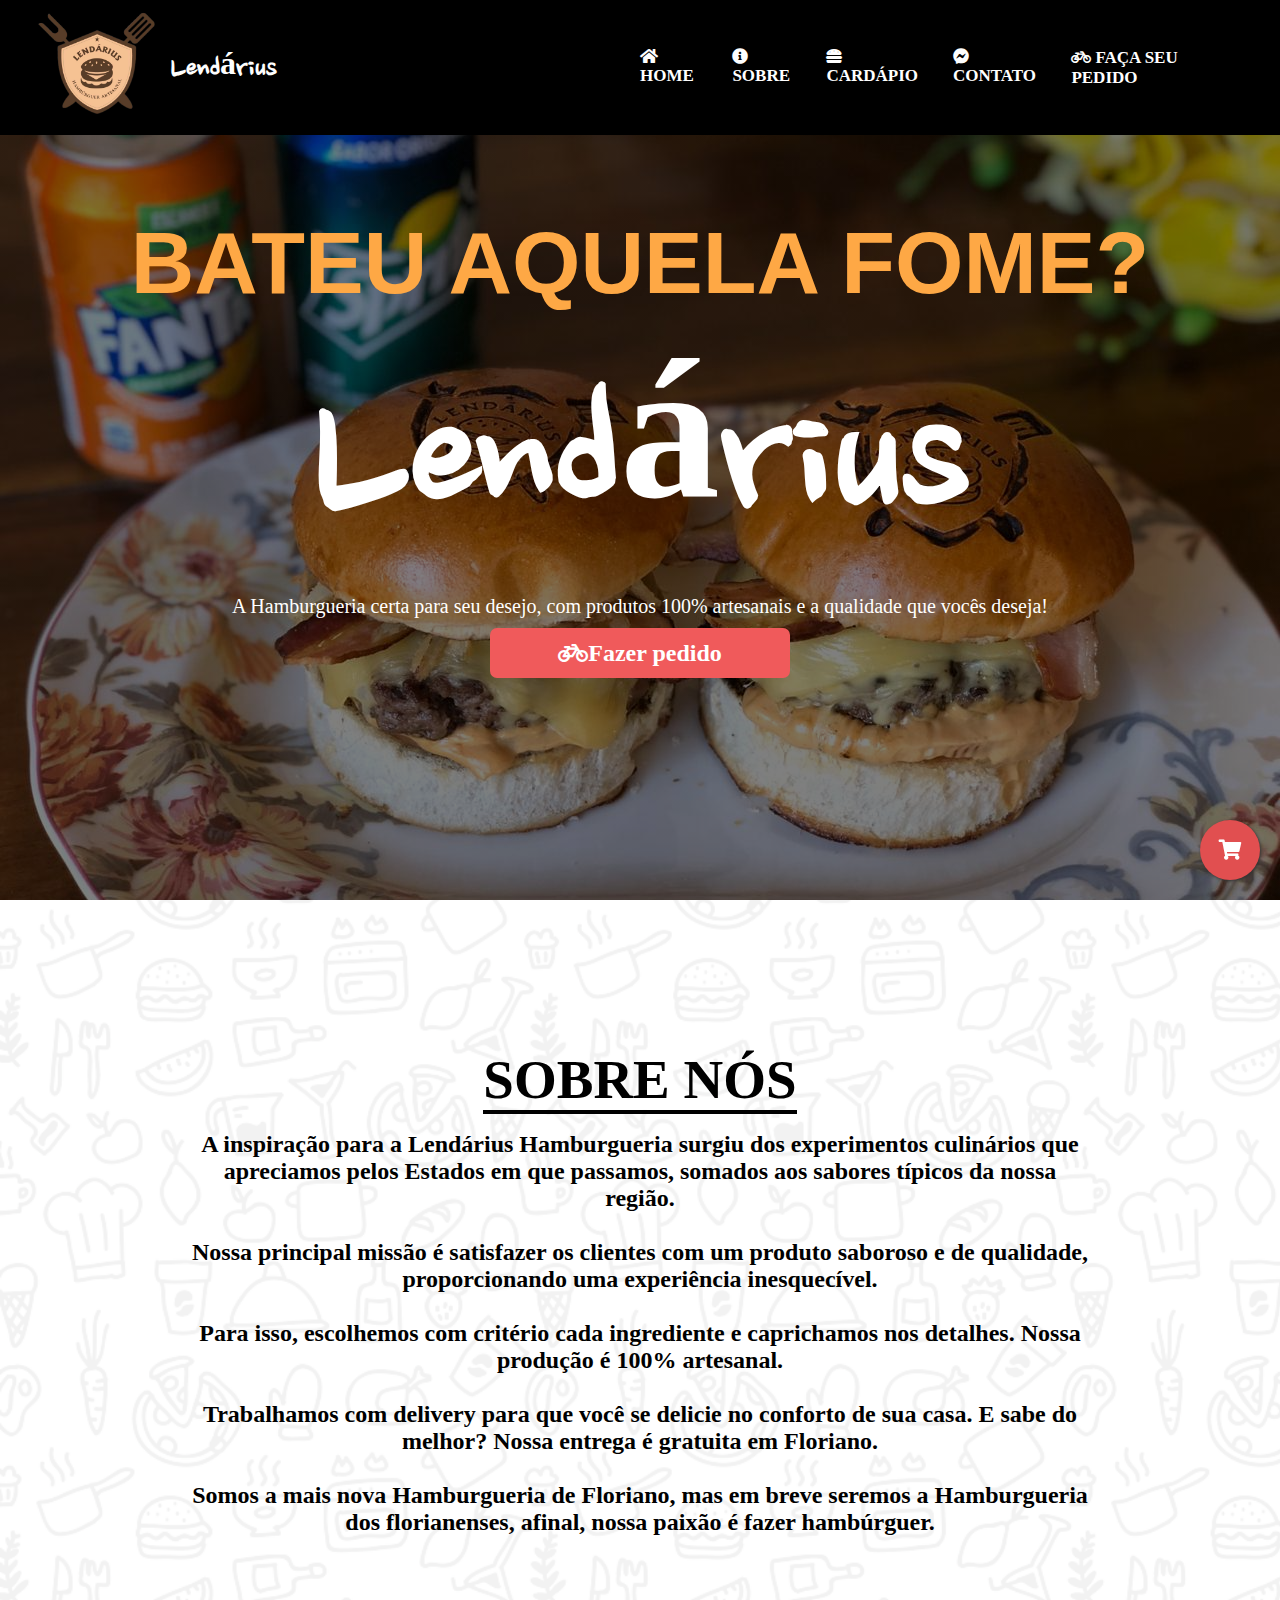
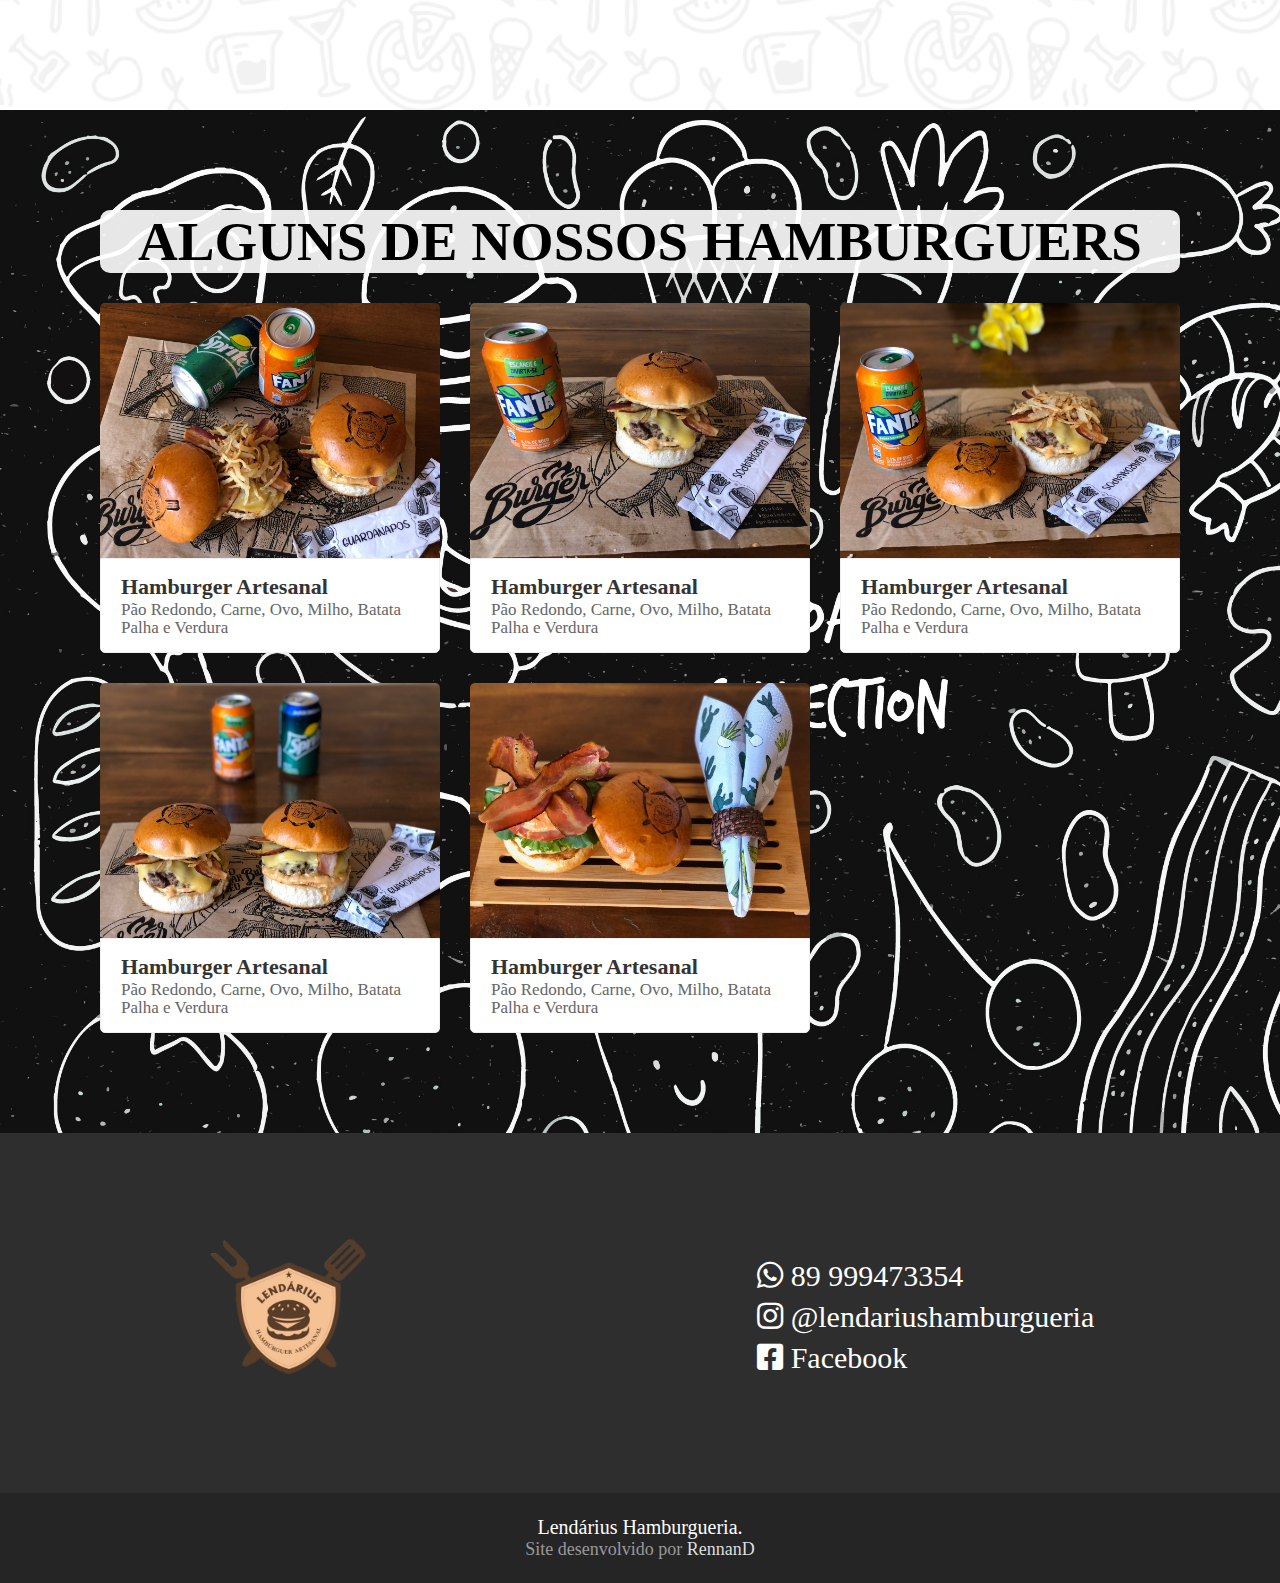
<file: index.html>
<!DOCTYPE html>
<html lang="en">
<head>
    <meta charset="UTF-8">
    <title>Lendárius Hamburgueria</title>
    <meta name="viewport" content="width=device-width, height=device-height, initial-scale=1, maximum-scale=1, user-scalable=no" />
    
    <link rel="stylesheet" href="https://cdnjs.cloudflare.com/ajax/libs/font-awesome/5.11.2/css/all.css">

    <meta http-equiv="X-UA-Compatible" content="ie=edge">
    <link rel="stylesheet" href="./src/css/restet.css">
    <link rel="stylesheet" href="./src/css/responsive.css">
    <link rel="stylesheet" href="./src/css/navbar.css">
    <link rel="stylesheet" href="./src/css/main.css">
    <link rel="stylesheet" href="./src/css/about.css">
    <link rel="stylesheet" href="./src/css/menu.css">
    <link rel="stylesheet" href="./src/css/footes.css">
    <link rel="stylesheet" href="/src/css/floatbutton.css">
</head>
<body>
        
    <section id = "banner">
        <nav class="navbar">
            <div class="logo">
                <img src="./src/assets/Logo.svg" alt="">
                <h1>Lendárius</h1>
            </div>
            <ul>
                <li>
                    <i class="fas fa-home"></i>
                    <a href="#banner">Home</a>
                </li>
                <li>
                    <i class="fas fa-info-circle"></i>
                    <a href="#about">Sobre</a>
                </li>
                <li>
                    <i class="fas fa-hamburger"></i>
                    <a href="#menu">Cardápio</a>
                </li>
                <li>
                    <i class="fab fa-facebook-messenger"></i>
                    <a href="">Contato</a>
                </li>
                <li>
                    <i class="fas fa-bicycle"></i>
                    <a href="./pages/pedido.html">Faça seu pedido</a>
                </li>
            </ul>
            
        </nav>
        <nav class="mobile">
            <div class="logo-mobile">
                <div>
                    <img src="./src/assets/Logo.svg" alt="">
                    <h1>Lendárius</h1>
                </div>
                <button id ="burger-menu">
                        <i class="fas fa-bars"></i>
                </button>
            </div>
            <ul class="links" >
                <li>
                    <i class="fas fa-home"></i>
                    <a href="#banner">Home</a>
                </li>
                <li>
                    <i class="fas fa-info-circle"></i>
                    <a href="#about">Sobre</a>
                </li>
                <li>
                    <i class="fas fa-hamburger"></i>
                    <a href="#menu">Cardápio</a>
                </li>
                <li>
                    <i class="fab fa-facebook-messenger"></i>
                    <a href="">Contato</a>
                </li>
                <li>
                    <i class="fas fa-bicycle"></i>
                    <a href="./pages/pedido.html">Faça seu pedido</a>
                </li>
            </ul>               
        </nav>

        <main class="main-container">
            <h1>Bateu aquela fome?</h1>
            <h2>Lendárius</h2>
            <p>A Hamburgueria certa para seu desejo, com produtos 100% artesanais e a qualidade que vocês deseja!</p>
            <a href="./pages/pedido.html">
                <i class="fas fa-bicycle"></i> Fazer pedido
            </a>
        </main>    

    </section>

    <section id = "about" >

        <div class="about-us" >

            <div>
                <h1>
                    <span>Sobre Nós</span>
                </h1>
                <p>
            
                </p>
                <h3>
                    <span>
                        A inspiração para a Lendárius Hamburgueria surgiu dos experimentos 
                        culinários que apreciamos pelos Estados 
                        em que passamos, somados aos sabores típicos da nossa região. <br><br>
                        
                        Nossa principal missão é satisfazer os clientes com um produto saboroso e de qualidade, 
                        proporcionando uma experiência inesquecível.<br><br>
                        
                        Para isso, escolhemos com critério cada ingrediente e caprichamos nos detalhes. 
                        Nossa produção é 100% artesanal.<br><br>

                        Trabalhamos com delivery para que você se delicie no conforto de sua casa. E sabe do melhor? 
                        Nossa entrega é gratuita em Floriano. <br><br>  

                        Somos a mais nova Hamburgueria de Floriano, 
                        mas em breve seremos a Hamburgueria dos florianenses, afinal, nossa paixão é fazer hambúrguer. <br><br>
                    </span>
                </h3>
            </div>
            
        </div>

    </section>

    <section id = "menu">
    
        <div class = "menu-container">
            
            <h1>
                <span>alguns de nossos hamburguers</span>
            </h1>
            <ul>
                <li>
                    <img src = "./src/assets/menu/tow-burgers-open.jpeg" alt = "" />
                    <footer>
                        <strong>Hamburger Artesanal</strong>
                        <p>Pão Redondo, Carne, Ovo, Milho, Batata Palha e Verdura</p>
                    </footer>
                </li>
                <li>
                    <img src = "./src/assets/menu/fanta-burger.jpg" alt = "" />
                    <footer>
                        <strong>Hamburger Artesanal</strong>
                        <p>Pão Redondo, Carne, Ovo, Milho, Batata Palha e Verdura</p>
                    </footer>
                </li>
                <li>
                    <img src = "./src/assets/menu/opne-burger-fanta.jpeg" alt = "" />
                    <footer>
                        <strong>Hamburger Artesanal</strong>
                        <p>Pão Redondo, Carne, Ovo, Milho, Batata Palha e Verdura</p>
                    </footer>
                </li>
                <li>
                    <img src = "./src/assets/menu/tow-burgers-and-refris.jpg" alt = "" />
                    <footer>
                        <strong>Hamburger Artesanal</strong>
                        <p>Pão Redondo, Carne, Ovo, Milho, Batata Palha e Verdura</p>
                    </footer>
                </li>
                <li>
                    <img src = "./src/assets/menu/bacon-burger.jpeg" alt = "" />
                    <footer>
                        <strong>Hamburger Artesanal</strong>
                        <p>Pão Redondo, Carne, Ovo, Milho, Batata Palha e Verdura</p>
                    </footer>
                </li>
            </ul>
            
        
        </div>
    
    </section>

    <section id = "contact">

        <footer>
            <div class = "main-footer">
                <img src = "./src/assets/Logo.svg" />
                <ul>
                    <li>
                        <i class="fab fa-whatsapp"></i>
                        <span>89 999473354</span>
                    </li>
                    <li>
                        <i class="fab fa-instagram"></i>
                        <span>@lendariushamburgueria</span>
                    </li>
                    <li>
                        <i class="fab fa-facebook-square"></i>
                        <span>Facebook</span>
                    </li>
                </ul>
            </div>
            <div class = "end">
                <p>Lendárius Hamburgueria.</p>
                <p class = "powerd">Site desenvolvido por <a href = "https://rennand.herokuapp.com/" target="_blank">RennanD</a></p>
            </div>
        </footer>

    </section>

    <a href = "./pages/pedido.html" class = "float">
        <i class="fas fa-shopping-cart"></i>
    </a>
    <script src="./src/js/burger-menu.js"></script>
</body>
</html>
</file>
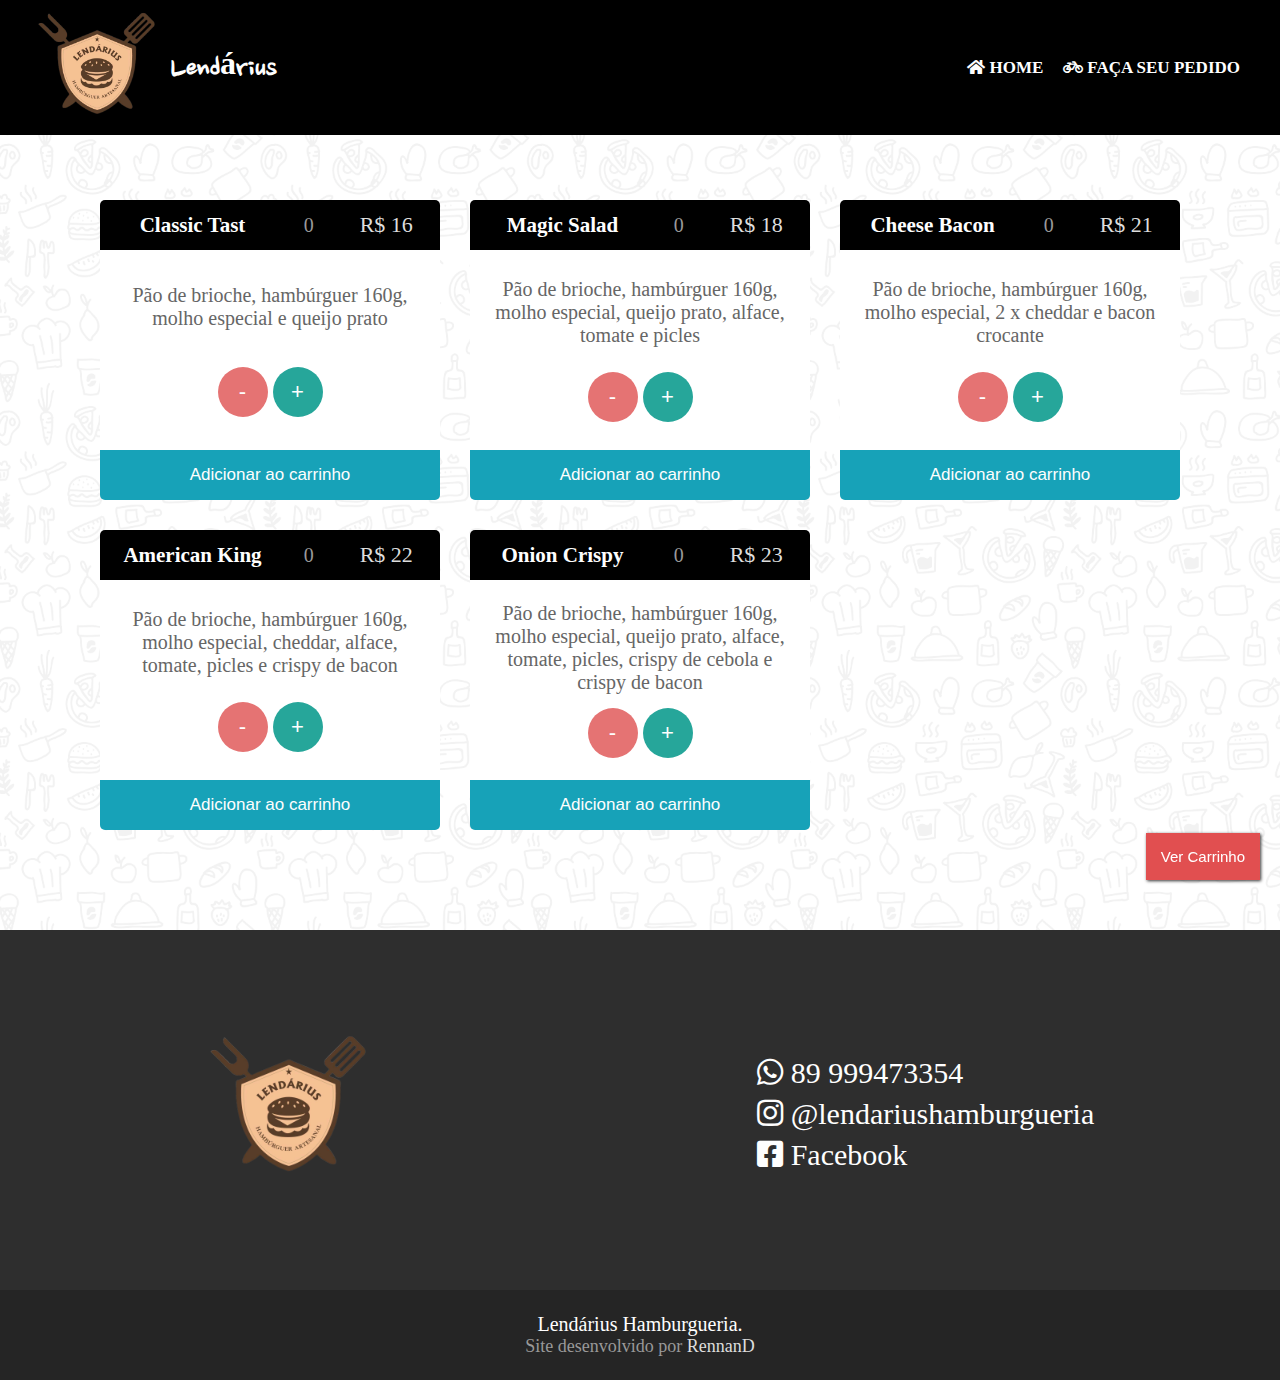
<file: pages/pedido.html>
<!DOCTYPE html>
<html lang="en">
<head>
    <meta charset="UTF-8">
    <title>Lendárius Hamburgueria | Pedido </title>
    <meta name="viewport" content="width=device-width, initial-scale=1.0">
    <meta http-equiv="X-UA-Compatible" content="ie=edge">
    <link rel="stylesheet" href="../src/css/restet.css">
    <link rel="stylesheet" href="../src/css/navbar.css">
    <link rel="stylesheet" href="../src/css/footes.css">
    <link rel="stylesheet" href="../src/css/request.css">
    <link rel="stylesheet" href="../src/css/menu.css">
    <link rel="stylesheet" href="../src/css/modal.css">
    <link rel="stylesheet" href="https://cdnjs.cloudflare.com/ajax/libs/font-awesome/5.11.2/css/all.css">
    
</head>
<body>
        <nav class="navbar">
            <div class="logo">
                <img src="../src/assets/Logo.svg" alt="">
                <h1>Lendárius</h1>
            </div>
            <ul>
                <li>
                    <i class="fas fa-home"></i>
                    <a href="../index.html">Home</a>
                </li>
                <li>
                    <i class="fas fa-bicycle"></i>
                    <a href="#">Faça seu pedido</a>
                </li>
            </ul>
                
        </nav>
        <nav class="mobile">
            <div class="logo-mobile">
                <div>
                    <img src="../src/assets/Logo.svg" alt="">
                    <h1>Lendárius</h1>
                </div>
                <button id ="burger-menu">
                        <i class="fas fa-bars"></i>
                </button>
            </div>
            <ul class="links" >
                <li>
                    <i class="fas fa-home"></i>
                    <a href="../index.html">Home</a>
                </li>
                    
                <li>
                    <i class="fas fa-bicycle"></i>
                    <a href="#">Faça seu pedido</a>
                </li>
            </ul>               
        </nav>

    <button class="btnModal" id="myBtn">Ver Carrinho</button>

    <div id="myModal" class="modal">

        <div class="modal-content">
            <span class="close">&times;</span>
            <div id = "cart">
            
                <h2>Seu carinho</h2><br><br>
                <strong id="itens">Itens: </strong><br>
                <ul id= "list-itens"></ul>
                <strong id = "valor">Valor: </strong><br>
                <input type="text" class="address" id = "addressUser" placeholder="Endereço completo" required>
                <button id = "finish" class="finish">Finalizar Pedido</button>
            </div>
        </div>

    </div>

    <section>

        <div class="request" >
            <ul id="list-burgers"></ul>
        </div>

    </section>

    <section id = "contact">

        <footer>
            <div class = "main-footer">
                <img src = "../src/assets/Logo.svg" />
                <ul>
                    <li>
                        <i class="fab fa-whatsapp"></i>
                        <span>89 999473354</span>
                    </li>
                    <li>
                        <i class="fab fa-instagram"></i>
                        <span>@lendariushamburgueria</span>
                    </li>
                    <li>
                        <i class="fab fa-facebook-square"></i>
                        <span>Facebook</span>
                    </li>
                </ul>
            </div>
            <div class = "end">
                <p>Lendárius Hamburgueria.</p>
                <p class = "powerd">Site desenvolvido por <a href = "https://rennand.herokuapp.com/">RennanD</a></p>
            </div>
        </footer>

    </section>
    <script src="../src/js/cart.js"></script>
    <script src="../src/js/modal.js "></script>
    <script src="../src/js/finish.js "></script>
    <script src="../src/js/burger-menu.js"></script>
</body>
</html>
</file>
<file: src/css/restet.css>
*{
    margin: 0;
    padding: 0;
    outline: 0;
    box-sizing: border-box;
}

@import url('https://fonts.googleapis.com/css?family=Roboto&display=swap');
@import url('http://allfont.net/allfont.css?fonts=agency-fb');
@import url('https://fonts.googleapis.com/css?family=Lato&display=swap');

*{
  margin: 0;
  padding: 0;
  outline: 0;
  box-sizing: border-box;
}

html, body {
  min-height: 100%;
}

body {
  background: url('../assets/background.png');
  background-size: cover;
  -webkit-font-smoothing: antialiased !important;
}
body a {
  text-decoration: none;
}
</file>
<file: src/css/responsive.css>
@media screen and (max-width: 700px) {
    

      .main-footer {
        flex-direction: column;
      }
      .main-footer img {
        height: 100px;
        width: 100px;
      }
      .main-footer ul li {
        font-size: 20px;
      }
      .main-footer.end p {
        font-size: 12px;
        text-align: center;
      }
      .float {
        bottom:20px;
        right:20px;
      }
  }
</file>
<file: src/css/navbar.css>
@import url('https://fonts.googleapis.com/css?family=Nanum+Brush+Script&display=swap');

body .navbar {
    display: flex;
    width: 100%;
    position: fixed;
    background: #000000;
    height: 15vh;
    padding: 20px;
    align-items: center;
    justify-content: space-between;
    
  }

  .navbar .logo {
    display: flex;
    flex: 1;
    align-items:  center;
    
  }

  .navbar .logo img {
    height: 150px;
    width: 150px;
  }
  
  .logo h1 {
    color: #FEFEFE;
    font-size: 32px;
    font-family: 'Nanum Brush Script';
    
  }
  
  body .navbar ul {
    display: flex;
    flex: 1;
    justify-content: flex-end;
    list-style: none;
    color: #FEFEFE;
  }
  
  body .navbar ul li {
    margin-right: 20px;
  }
  
  .navbar ul .menu-burger {
    display: none;
  }
  
  
  body .navbar ul li:hover {
    border-bottom: #FEFEFE 4px solid;
  }
  
  body .navbar ul li a {
    text-decoration: none;
    color: #fff !important;
    font-size: 17px;
    text-transform: uppercase;
    font-weight: bold;
    font-family: 'Agency FB';
  }

#burger-menu {
  background: transparent;
  border: none;
  color: #FEFEFE;
  font-size: 24px;
  left:0;
}

.mobile {
  position: fixed;
  display: none;
  width: 100%;
}

.logo-mobile {
  padding: 10px;
  display: flex;
  align-items: center;
  justify-content: space-between;
  height: 15vh;
  background: #000000;
}

.logo-mobile h1 {
  color: #FEFEFE;
  font-size: 32px;
  font-family: 'Nanum Brush Script';
  
}

.logo-mobile button {
  margin-right: 40px;
}

.logo-mobile div {
  display: flex;
  align-items: center;
}

.links {
  display: none;
  width: 100%;
  background: #000000;
  padding: 20px;
  color: #fefefe;
}

.active {
  display: block;
}

.links li {
  margin-top: 10px;
  list-style: none;
}

.links li a {
  text-decoration: none;
  color: #fff !important;
  font-size: 17px;
  text-transform: uppercase;
  font-weight: bold;
  font-family: 'Agency FB';
}

@media screen and (max-width: 800px) {

  body .navbar {
    display: none;
  }
  body .navbar .menu-burger {
    font-size: 30px;
    display: block;
  }
  body .navbar .menu-burger:hover{
    border-bottom: none;
  }

  .navbar .logo img {
    height: 80px;
    width: 80px;
  }

  .mobile {
    display: block;
  }
  
}
</file>
<file: src/css/main.css>
@import url('https://fonts.googleapis.com/css?family=Nanum+Brush+Script&display=swap');


body .main-container {
    padding: 30px;
    display: flex;
    flex-direction: column;
    align-items: center;
    justify-content: center;
    height: 100vh;
    background: linear-gradient(rgba(0,0,0,.5), rgba(0,0,0,.5)), url('../assets/banner.jpeg');
    background-size: cover;
    -webkit-font-smoothing: antialiased !important;
  }
  
  body .main-container h1 {
    color: #fea845;
    text-align: center;
    font-size: 88px;
    text-transform: uppercase;
    font-family: 'agency fb', sans-serif;
  }
  
  body .main-container h2 {
    color: #fff !important;
    font-size: 200px;
    font-family: 'Nanum Brush Script';
  }
  
  .main-container a {
    margin: 10px;
    text-decoration: none;
    display: flex;
    align-items: center;
    justify-content: center;
    border: 0;
    border-radius: 7px;
    height: 50px;
    width: 300px;
    padding: 0 20px;
    font-size: 24px;
    font-weight: 600;
    background: #f05a5b;
    color: #FFF;
    cursor: pointer;
  }
  
.main-container a:hover {
    opacity:0.9;
}

.main-container p {
    color: #fff;
    font-size: 20px;
}

@media screen and (max-width: 800px) {
  body .main-container h1 {
    font-size: 40px;
  }
  body .main-container h2 {
    font-size: 100px;
  }
  body .main-container p {
    text-align: center;
    font-size: 17px;
  }
}
</file>
<file: src/css/about.css>
.about-us {
    text-align: center;
    display: flex;
    height: 90vh;
    flex-direction: column;
    align-items: center;
    justify-content: center;
    max-width: 100%;
  }
  .about-us div {
    max-width: 900px;
  }
  
  .about-us h1 {
    font-family: 'agency fb';
    font-weight: 600;
    color: #000;
    text-transform: uppercase;
    font-size: 55px;
  }
  
  .about-us h1 span {
    font-family: 'agency fb';
    border-bottom: solid 4px #000;
  }
  
  .about-us p {
    display: block;
    margin-block-start: 1em;
    margin-block-end: 1em;
    margin-inline-start: 0px;
    margin-inline-end: 0px;
  }
  
  .about-us  h3 {
    margin-top: 20px;
  }
  
  .about-us h3 span {
  
    font-size: 24px;
    font-family: 'Lato';
  }

@media screen and (max-width: 800px) {
  .about-us {
    padding: 30px;
    margin: 50px 0;
    height: 100vh;
  }
  .about-us h1 {
    font-size: 30px;
  }

  .about-us h3 span {
    font-size: 18px;
  }
}
</file>
<file: src/css/menu.css>
.menu-container {
    max-width: 100%x;
    margin: 0 auto;
    padding: 100px; 
    text-align: center;
    background: url('../assets/Background-black.svg');
    background-size: cover;
    -webkit-font-smoothing: antialiased !important;
    
  }
  
  .menu-container h1 {
    background: rgba(255, 255, 255, 0.9);
    border-radius: 10px;
    font-family: 'agency fb';
    font-weight: 600;
    color: #000;
    text-transform: uppercase;
    font-size: 55px;
  }
  
  .menu-container h1 span {
    font-family: 'agency fb';
    
  }
  
  .menu-container ul {
    list-style: none;
    display: grid;
    grid-template-columns: repeat(3, 1fr);
    grid-gap: 30px;
    margin-top: 30px;
  }
  
  .menu-container ul li {
    display: flex;
    flex-direction: column;
  }
  .menu-container ul li img {
    max-width: 100%;
    border-radius: 5px 5px 0 0;
  }
  
  .menu-container ul li footer {
    flex: 1;
    background: #FFF;
    border: 1px solid #EEE;
    padding: 15px 20px;
    text-align: left;
    border-radius: 0 0 5px 5px;
  }
  
  .menu-container ul li footer strong {
    font-size: 22px;
    color: #333;
  }
  
  .menu-container ul li footer p {
    margin-top: 20px;
    font-size: 17px;
    color: #666;
    line-height: 18px;
    margin-top: 1px;
  }

  @media screen and (max-width: 800px) {
    .menu-container {
      padding: 30px;
    }
    .menu-container h1 {
      font-size: 32px;
    }
    .menu-container ul {
      grid-template-columns: 1fr;
    }
  }
</file>
<file: src/css/footes.css>
footer .main-footer {
    display: flex;
    align-items: center;
    justify-content: space-around;
    height: 40vh;
    background: #2e2e2e;
  }
  .main-footer img {
    height: 200px;
    width: 200px;
  }
  
  .main-footer ul {
    list-style: none;
  }
  
  .main-footer ul li {
    margin-top: 7px;
    color: #FEFEFE;
    font: 30px 'agency fb' ;
  }
  
  footer .end {
    display: flex;
    align-items: center;
    flex-direction: column;
    justify-content: center;
    color: #FEFEFE;
    font-size: 20px;
    height: 10vh;
    background: #252525;
  }
  
  footer .end .powerd {
    font-size: 18px;
    color: #999;
  }
  
  footer .end a {
    color: #DDD;
    text-decoration: none;
  }
  
  @media screen and (max-width: 800px) {
    .main-footer {
      flex-direction: column;
    }
    .main-footer img {
      height: 130px;
      width: 130px;
    }
    .main-footer ul li {
      font-size: 23px;
    }
    .main-footer.end {
      font-size: 14px;
    }
  }
</file>
<file: src/css/floatbutton.css>
.float{
    display: flex;
    align-items: center;
    justify-content: center;
    position:fixed;
    width:60px;
    height:60px;
    bottom:20px;
    right:20px;
    background-color:#e14f50;
    color:#FFF;
    border-radius:50px;
    font-size: 20px;
    text-align:center;
    box-shadow: 1px 1px 3px #333;
  }
</file>
<file: src/css/request.css>
.request {
    max-width: 100%;
    margin: 0 auto;
    padding: 100px; 
    text-align: center;
    background-size: cover;
    -webkit-font-smoothing: antialiased !important;
}

.request ul {
    
    color: #fefefe;
    list-style: none;
    display: grid;
    grid-template-columns: repeat(3, 1fr);
    grid-gap: 30px;
    margin-top: 100px;
}

.request ul li header {
    display: flex;
    align-items: center;
    padding: 15px;
    background: #000;
    border-radius: 5px 5px 0 0;
    height: 50px;
}

.request ul li header strong {
    flex: 2;
    font-size: 21px;
}
.request ul li header p {
    flex: 1;
    font-size: 20px;
    color: #999;
}

.request ul li header span {
    flex: 1;
    font-size: 22px;
    color: #ddd;
}

.request ul li main {
    display: flex;
    color: #666;
    flex-direction: column;
    justify-content: space-around;
    padding: 15px;
    background: #FFF;
    border: #eee;
    height: 200px;
    font-size: 20px;
}

.request ul li main button {
    border: none;
    color: #fefefe;
    font-size: 22px;
    width: 50px;
    height: 50px;
    border-radius: 50%;
}

.added {
    background: #26a69a;
}

.remove {
    background: #E57373;
}

#add{
    font-size: 17px;
    color: #fefefe;
    border-radius: 0 0 5px 5px;
    border: none;
    height: 50px;
    width: 100%;
    background: #17a2b8;
}

#cart {
    display: flex;
    flex-direction: column;
    margin-top: 10px;
    align-self: center;
    padding: 20px;
    border-radius: 10px;
}

#cart h1 {
    align-self: center;
}

#cart ul li {
    list-style: none;
    font-size: 17px;
    color: #999;
}


#cart strong {
    font-size: 22px;
}

.address {
    margin-top: 5px;
    border: 1px solid #ddd;
    border-radius: 5px;
    width: 100%;
    padding: 15px;
    height: 40px;
}

.finish {
    border: none;
    border-radius: 5px;
    margin-top: 10px;
    display: flex;
    align-items: center;
    justify-content: center;
    height: 40px;
    width: 160px;
    font-size: 17px;
    font-weight: bold;
    color: #fefefe;
    background: #17a2b8;
    cursor: pointer;
}
.finish:hover {
    opacity: 0.8;
}

@media screen and (max-width: 800px) {
    .request {
        padding: 30px;
    }
    .request ul {
        
        grid-template-columns: 1fr;
    }
    
}
</file>
<file: src/css/modal.css>
.btnModal{
    display: flex;
    align-items: center;
    justify-content: center;
    padding: 15px;
    position:fixed;
    bottom:20px;
    right:20px;
    background-color:#e14f50;
    color:#FFF;
    font-size: 15px;
    text-align:center;
    box-shadow: 1px 1px 3px #333;
    border: none;
}

.modal {
    display: none; 
    position: fixed; 
    z-index: 1; 
    left: 0;
    top: 0;
    width: 100%;
    height: 100%;
    overflow: auto;
    background-color: rgb(0,0,0); 
    background-color: rgba(0,0,0,0.4);
  }
  
  .modal-content {
    background-color: #fefefe;
    margin: 15% auto;
    padding: 20px;
    border: 1px solid #888;
    width: 50%; 
  }
  

  .close {
    color: #aaa;
    float: right;
    font-size: 28px;
    font-weight: bold;
  }
  
  .close:hover,
  .close:focus {
    color: black;
    text-decoration: none;
    cursor: pointer;
  }

@media screen and (max-width: 800px) {
  .btnModal {
    padding: 10px;
  }
  .modal-content {
    width: 80%;
  }
}
</file>
